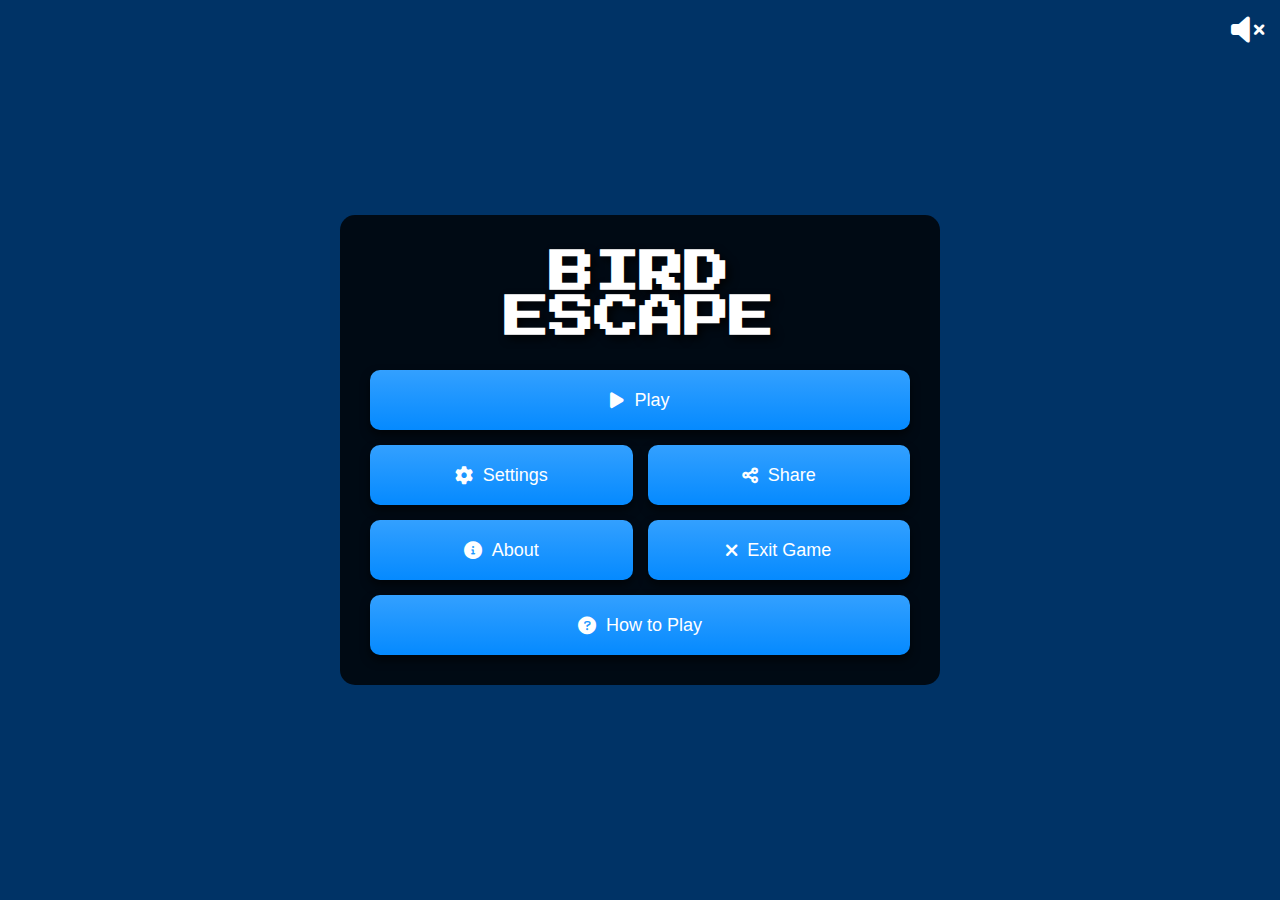
<file: index.html>
<!DOCTYPE html>
<html lang="en">
<head>
  <meta charset="UTF-8">
  <meta name="viewport" content="width=device-width, initial-scale=1.0">
  <link rel="stylesheet" href="https://cdnjs.cloudflare.com/ajax/libs/font-awesome/6.0.0-beta3/css/all.min.css">
  <link href="https://fonts.googleapis.com/css2?family=Press+Start+2P&family=Orbitron:wght@400;700&display=swap" rel="stylesheet">
  <style>
    * {
      margin: 0;
      padding: 0;
      -webkit-tap-highlight-color: transparent;
      box-sizing: border-box;
    }
    body {
      background: #003366;
      color: white;
      height: 100vh;
      display: flex;
      align-items: center;
      justify-content: center;
      position: relative;
      overflow: hidden; /* Prevent scroll bars */
    }
    .mute-button {
      position: absolute;
      top: 15px;
      right: 15px;
      font-size: 30px;
      cursor: pointer;
    }
    .start-screen {
      display: flex;
      flex-direction: column;
      align-items: center;
      justify-content: center;
      width: 90%;
      max-width: 600px; /* Adjusted max width */
      background: rgba(0, 0, 0, 0.8); /* Semi-transparent overlay */
      padding: 30px; /* Increased padding */
      border-radius: 15px; /* More rounded corners */
      text-align: center;
    }
    .start-screen h1 {
      font-size: 45px; /* Increased font size */
      margin-bottom: 30px; /* Increased bottom margin */
      animation: scaleUpDown 2s infinite alternate;
      text-shadow: 4px 4px 8px rgba(0, 0, 0, 0.8); /* Darker and larger shadow */
      font-family: 'Press Start 2P', cursive;
      font-weight: 800;
      font-style: normal;
       /* Prevents line break */
    }
    @keyframes scaleUpDown {
      0% { transform: scale(1); }
      100% { transform: scale(1.1); }
    }
    .button-container {
      display: flex;
      flex-direction: column;
      gap: 15px; /* Increased gap between rows */
      width: 100%;
    }
    .button-container .top-row,
    .button-container .bottom-row {
      display: flex;
      gap: 15px;
      width: 100%;
    }
    .button-container .top-row {
      justify-content: center;
    }
    .button-container .bottom-row {
      justify-content: center;
    }
    .button-container .bottom-row .wide-button {
      width: 100%;
    }
    .button-container button {
      width: 100%;
      height: 60px;
      background: linear-gradient(to bottom, #33a0ff, #058aff);
      border: none;
      color: white;
      font-size: 18px;
      border-radius: 10px;
      box-shadow: 0 5px 10px rgba(0, 0, 0, 0.6);
      cursor: pointer;
      display: flex;
      align-items: center;
      justify-content: center;
      transition: transform 0.2s, box-shadow 0.2s;
    }
    .button-container button:hover {
      transform: scale(1.05);
      box-shadow: 0 8px 15px rgba(0, 0, 0, 0.6);
    }
    .button-container button:active {
      transform: scale(0.95);
      box-shadow: 0 4px 8px rgba(0, 0, 0, 0.6);
    }
    .start-screen i {
      margin-right: 10px;
    }
    h1 {
      margin-top: 5px;
    }
    .quote-screen {
      display: none;
      position: fixed;
      top: 0;
      left: 0;
      width: 100%;
      height: 100%;
      background: rgba(0, 0, 0, 0.8);
      color: white;
      align-items: center;
      justify-content: center;
      text-align: center;
      z-index: 9999;
      font-size: 24px;
      padding: 20px;
    }
    .quote-screen p {
      margin: 20px 0;
      font-family: 'Press Start 2P', cursive;
    }
  </style>
</head>
<body>
  <i class="fas fa-volume-mute mute-button" id="muteButton" onclick="toggleMute()"></i>

  <div class="start-screen">
    <h1 class="game-title">BIRD<br>ESCAPE</h1> <!-- Title split into two lines -->
    <div class="button-container">
      <div class="top-row">
        <button onclick="startGame()"><i class="fas fa-play"></i>Play</button>
      </div>
      <div class="bottom-row">
        <button onclick="openSettings()"><i class="fas fa-cog"></i>Settings</button>
        <button onclick="shareGame()"><i class="fas fa-share-alt"></i>Share</button>
      </div>
      <div class="bottom-row">
        <button onclick="showAbout()"><i class="fas fa-info-circle"></i>About</button>
        <button class="wide-button" onclick="exitGame()"><i class="fas fa-times"></i>Exit Game</button>
      </div>
      <div class="bottom-row">
        <button onclick="showHowToPlay()"><i class="fas fa-question-circle"></i>How to Play</button>
      </div>
    </div>
  </div>

  <audio id="bgMusic" src="assets/sounds/chill.mp3" loop></audio>
  <audio id="Menu_Click" src="assets/sounds/menu-click.mp3"></audio>

  <script src="main.js"></script>
</body>
</html>
</file>
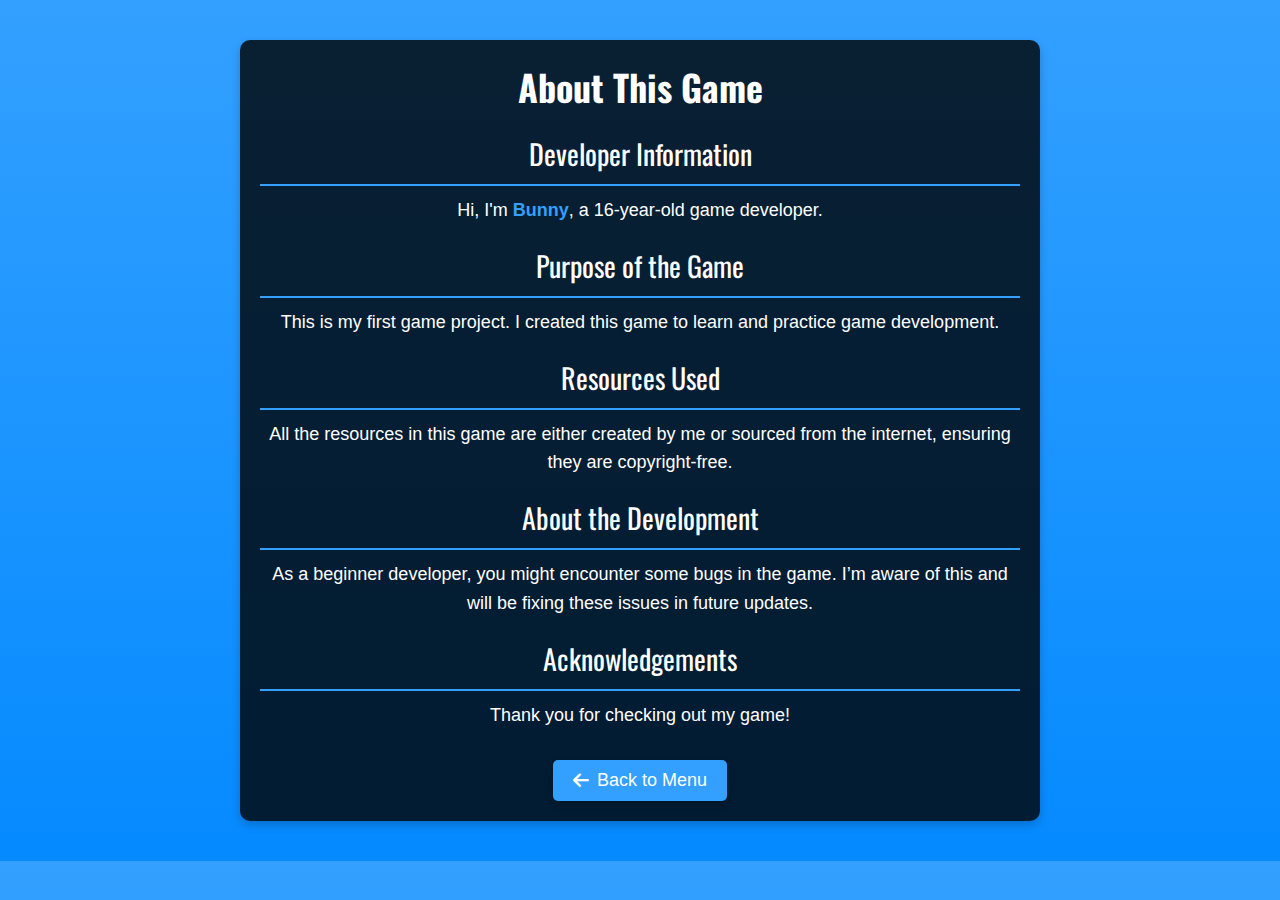
<file: about.html>
<!DOCTYPE html>
<html lang="en">
<head>
  <meta charset="UTF-8">
  <meta name="viewport" content="width=device-width, initial-scale=1.0">
  <title>About This Game</title>
  <link rel="stylesheet" href="https://cdnjs.cloudflare.com/ajax/libs/font-awesome/6.0.0-beta3/css/all.min.css">
  <link href="https://fonts.googleapis.com/css2?family=Press+Start+2P&display=swap" rel="stylesheet">
  <link href="https://fonts.googleapis.com/css2?family=Oswald:wght@700&display=swap" rel="stylesheet">
  <style>
    * {
      margin: 0;
      padding: 0;
      box-sizing: border-box;
    }
    body {
      font-family: Arial, sans-serif;
      background: linear-gradient(to bottom, #33a0ff, #058aff);
      color: white;
      text-align: center;
      padding: 20px;
    }
    .about-section {
      background-color: rgba(0, 0, 0, 0.8);
      color: white;
      padding: 20px;
      margin: 20px auto;
      border-radius: 10px;
      width: 90%;
      max-width: 800px;
      box-shadow: 0px 4px 10px rgba(0, 0, 0, 0.2);
    }
    .about-content h2 {
      font-family: 'Oswald', sans-serif;
      font-size: 36px;
      margin-bottom: 20px;
    }
    .section-title {
      font-family: 'Oswald', sans-serif;
      font-size: 28px;
      margin-top: 20px;
      border-bottom: 2px solid #33a0ff;
      padding-bottom: 10px;
    }
    .about-content p {
      font-family: 'Arial', sans-serif;
      font-size: 18px;
      line-height: 1.6;
      margin: 10px 0;
    }
    .about-content strong {
      color: #33a0ff;
    }
    .back-button {
      display: inline-flex;
      align-items: center;
      background: #33a0ff;
      color: white;
      padding: 10px 20px;
      border: none;
      border-radius: 5px;
      font-size: 18px;
      margin-top: 20px;
      text-decoration: none;
      cursor: pointer;
      box-shadow: 0px 4px 10px rgba(0, 0, 0, 0.2);
      transition: background-color 0.3s, transform 0.2s;
    }
    .back-button:hover {
      background-color: #058aff;
      transform: scale(1.05);
    }
    .back-button:active {
      transform: scale(0.95);
    }
    .back-button i {
      margin-right: 8px;
    }
  </style>
</head>
<body>
  <section id="about" class="about-section">
    <div class="about-content">
      <h2>About This Game</h2>
      
      <div class="section-title">Developer Information</div>
      <p>Hi, I'm <strong>Bunny</strong>, a 16-year-old game developer.</p>
      
      <div class="section-title">Purpose of the Game</div>
      <p>This is my first game project. I created this game to learn and practice game development.</p>
      
      <div class="section-title">Resources Used</div>
      <p>All the resources in this game are either created by me or sourced from the internet, ensuring they are copyright-free.</p>
      
      <div class="section-title">About the Development</div>
      <p>As a beginner developer, you might encounter some bugs in the game. I’m aware of this and will be fixing these issues in future updates.</p>
      
      <div class="section-title">Acknowledgements</div>
      <p>Thank you for checking out my game!</p>

      <!-- Back to Menu Button -->
      <a href="index.html" class="back-button">
        <i class="fas fa-arrow-left"></i> Back to Menu
      </a>
    </div>
    <audio id="bgMusic" src="assets/sounds/chill.mp3" loop></audio>
  </section>
  <script src="main.js">main.js</script>
</body>
</html>
</file>
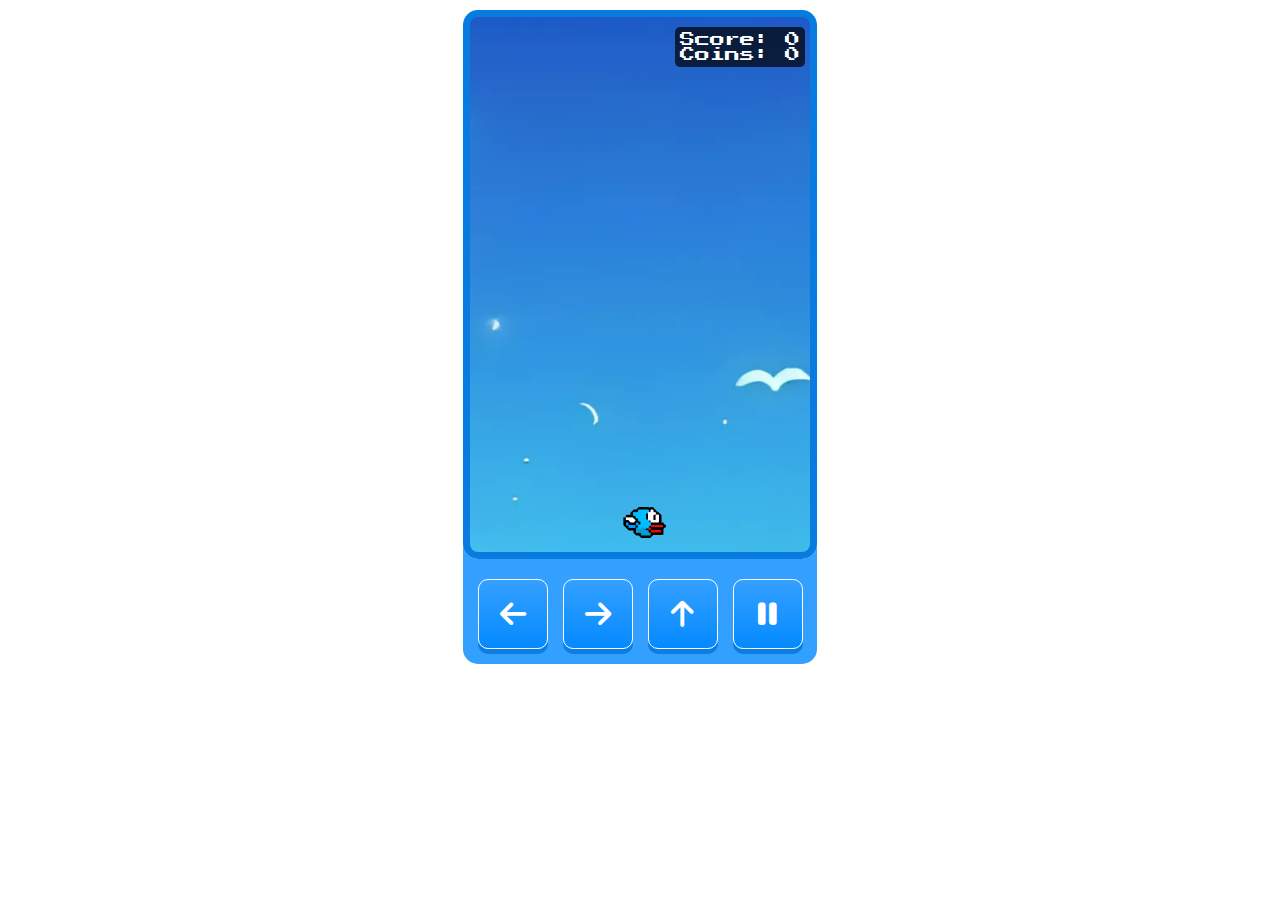
<file: game.html>
<!DOCTYPE html>
<html>
<head>
  <link rel="stylesheet" href="https://cdnjs.cloudflare.com/ajax/libs/font-awesome/6.0.0-beta3/css/all.min.css">
  <link href="https://fonts.googleapis.com/css2?family=Press+Start+2P&display=swap" rel="stylesheet">
  <link rel="preconnect" href="https://fonts.googleapis.com">
  <link rel="preconnect" href="https://fonts.gstatic.com" crossorigin>
  <link href="https://fonts.googleapis.com/css2?family=Bebas+Neue&family=Gupter:wght@400;500;700&family=Kanit:ital,wght@0,100;0,200;0,300;0,400;0,500;0,600;0,700;0,800;0,900;1,100;1,200;1,300;1,400;1,500;1,600;1,700;1,800;1,900&family=Open+Sans:ital,wght@0,300..800;1,300..800&family=Permanent+Marker&family=Radio+Canada+Big:ital,wght@0,400..700;1,400..700&family=Shadows+Into+Light&display=swap" rel="stylesheet">
  <style>
    * {
      margin: 0;
      padding: 0;
      -webkit-tap-highlight-color: transparent; /* Added for mobile touch optimization */
    }
    .game-container {
      position: relative;
      z-index: 1;
      width: 340px;
      height: 535px; /* Increased height for vertical movement */
      border: 7px solid #077be0;
      border-radius: 15px;
     /* background: #1b2a38; */
     background: url(assets/textures/GCB-OG.png);
     background-position: center;
     background-size: cover;
     background-repeat: no-repeat;
     background-attachment: fixed;
     background-position-y: -5px;
      box-shadow: 0px 105px 0px #33a0ff;
      margin: 20px auto;
      overflow: hidden;
      margin-top: 10px;
    }
    .player-c {
      animation: up-down 2s infinite;
    }
    @keyframes up-down {
            0% {
                transform: translateY(0);
            }
            50% {
                transform: translateY(-10px); /* Adjust the distance as needed */
            }
            100% {
                transform: translateY(0);
            }
        }
    #player {
      width: 50px;
      height: 50px;
      background-color: none;
      position: absolute;
      top: 100%;
      left: 43%;
      border-radius: 0px;
      border: none;
      transition: top 0.1s linear, left 0.1s linear;
      
    }
    @keyframes up-down {
            0% {
                transform: translateY(0);
            }
            50% {
                transform: translateY(-10px); /* Adjust the distance as needed */
            }
            100% {
                transform: translateY(0);
            }
        }
    .controls {
      position: relative;
      z-index: 5;
      display: flex;
      justify-content: center;
      margin-top: 20px;
      gap: 15px;
    }
    button {
      width: 70px;
      height: 70px;
      background: linear-gradient(to bottom, #33a0ff , #058aff);
      border-radius: 10px;
      border: 1px solid white;
      color: white;
      font-size: 30px;
      box-shadow: 0px 5px 0px #0b7ee3;
      display: flex;
      align-items: center;
      justify-content: center;
    }
    button:active {
      transform: scale(0.95);
      box-shadow: 0 1px 1px rgba(0, 0, 0, 0.4);
    }
    #pause {
      background: linear-gradient(to bottom, #33a0ff , #058aff);
      color: white;
    }
    #pause:active, #pause:hover {
      background: linear-gradient(to bottom, #ff3d00 , #ff5722);
    }
    .info {
      display: none;
      width: 90%;
      margin-left: 8px;
      text-align: center;
      margin-top: 25px;
      background-color: #1b2a38;
      color: white;
      font-family: 'Press Start 2P', cursive;
      padding: 10px;
      font-size: 16px;
      border-radius: 10px;
    }
    .box {
      background-image: url(stone.png), url(player.png);
      background-position: center;
      background-size: cover;
      width: 40px;
      height: 40px;
      position: absolute;
      border-radius: 5px;
      transition: top 0.1s linear, left 0.1s linear;
    }
    audio {
      display: none;
    }
    .GameOverContainer {
      display: none;
      position: relative;
      z-index: 100;
      margin-top: -180.3%;
      width: 100%;
      height: 40px;
    }
    .GameOver {
      display: flex;
      flex-direction: column;
      align-items: center;
      justify-content: center;
      height: 100vh;
      background-color: rgba(0, 0, 0, 0.4);
      backdrop-filter: blur(10px);
      color: #fff;
      text-align: center;
      animation: fadeIn 1s ease-in-out;
    }
    .GameOver h1 {
      font-size: 55px;
      font-family: "permanent marker", static;
      font-weight: 400;
      font-style: normal;
      margin-bottom: 20px;
      letter-spacing: 2px;
      text-shadow: 2px 2px 4px #000;
      animation: zoomIn 1s ease;
      animation: scale 3s infinite;
    }
    @keyframes scale {
      0%, 100% {
        transform: scale(0.95);
      }
      50% {
        transform: scale(1)
      }
    }
    .GameOver p {
      font-family: "Shadows Into Light" , sans-serif;
      font-size: 41px;
      margin-bottom: 20px;
      animation: score 2s infinite;
    }
    @keyframes score {
      0% , 100% {
        transform: rotate(-1deg)
      }
      50% {
        transform: rotate(1deg)
      }
    }

    .GameOver button {
      font-family: "Kanit", sans-serif;
      font-weight: 700;
      padding: 15px 100px;
      margin: 15px 0;
      font-size: 1.2em;
      background-color: #33a0ff;
      color: white;
      border: none;
      border-radius: 10px;
      cursor: pointer;
      transition: background-color 0.3s, transform 0.2s;
      box-shadow: 0px 4px 15px rgba(0, 0, 0, 0.2);
    }
    .GameOver button:hover {
      background-color: #1e80cc;
      transform: scale(1.05);
    }
    .GameOver button:active {
      transform: scale(0.95);
    }
    @keyframes fadeIn {
      from { opacity: 0; }
      to { opacity: 1; }
    }
    @keyframes zoomIn {
      from { transform: scale(0.5); opacity: 0; }
      to { transform: scale(1); opacity: 1; }
    }
    .GameOver p#finalCoins {
  font-family: "Shadows Into Light", sans-serif;
  font-size: 30px; /* Smaller size compared to score */
  margin-bottom: 40px; /* Space between score and coins */
  animation: score 2s infinite; /* Add some animation if needed */
}

    .gct {
      position: relative;
      z-index: 101;
      background: linear-gradient(to bottom, #33a0ff , #058aff);
      width: 100%;
    }
    .scoreboard {
  position: absolute;
  top: 10px;
  z-index: 1002;
  right: 5px;
  background: rgba(0, 0, 0, 0.7);
  color: white;
  padding: 5px 5px;
  border-radius: 5px;
  font-family: 'Press Start 2P', cursive;
  font-size: 15px;
  
}
.item {
  width: 30px;
  height: 30px;
  background-color: gold;
  position: absolute;
  border-radius: 50%;
  transition: top 0.1s linear, left 0.1s linear;
}

.coin {
  width: 40px;
  height: 40px;
  position: absolute;
 background-image: url('assets/textures/coin.png');
  /* Add your coin image here */
  background-size: cover;*/
  border-radius: 50%;
  background-color: transparent;
  transition: top 0.1s linear, left 0.1s linear;
  animation: spin 4s infinite;
}
@keyframes spin {
            from {
                transform: rotateY(0deg);
            }
            to {
                transform: rotateY(360deg);
            }
        }

/* Settings Code */


#pause-overlay {
  display: none ;
  position: fixed;
  top: 0;
  left: 0;
  width: 100%;
  height: 100%;
  background: rgba(0, 0, 0, 0.7);
  color: white;
  z-index: 1000;
  justify-content: center;
  align-items: center;
  flex-direction: column;
}

#pause-overlay h1 {
  font-size: 70px;
  font-family: "Permanent Marker", cursive;
  margin-bottom: 20px;
  text-shadow: 2px 2px 4px rgba(0, 0, 0, 0.6);
}

#pause-button-container {
  display: grid;
  grid-template-columns: repeat(2, 1fr);
  gap: 15px;
}

.button-settings {
  height: 60px;
  background: linear-gradient(to right, #33a0ff, #058aff);
  border: none;
  color: white;
  font-size: 18px;
  border-radius: 10px;
  box-shadow: 0 8px 15px rgba(0, 0, 0, 0.6);
  cursor: pointer;
  display: flex;
  align-items: center;
  justify-content: center;
  transition: all 0.3s ease;
  font-family: "Kanit", sans-serif;
  padding: 0 75px;
}

.button-settings:hover {
  background: linear-gradient(to right, #058aff, #33a0ff);
  transform: scale(1.05);
  box-shadow: 0 12px 20px rgba(0, 0, 0, 0.7);
}

.button-settings:active {
  transform: scale(0.95);
  box-shadow: 0 6px 12px rgba(0, 0, 0, 0.7);
}

.button-settings i {
  font-size: 25px;
  margin-right: 15px;
}

.span-2 {
  grid-column: span 2;
  justify-content: center;
  padding: 0 43.5vw;
}

.span-2 i {
  margin-right: 10px;
}
/* Keyframes for jump animation */
/* Keyframes for smooth jump animation */




  </style>
</head>
<body>
  


  <section id="Main-Game">
    <div class="game-header"></div>
    <div class="game-container">
        <div class="scoreboard">
  <p id="scoreDisplay">Score: 0</p>
  <p id="coinDisplay">Coins: 0</p> <!-- New coin scoreboard -->
</div>

        <div class="player-c">
      <img id="player" src="assets/textures/bird.png">
      </div>
    </div>
    <div class="controls">
      <button id="left" ontouchstart="startMove('left')" ontouchend="stopMove()"><i class="fas fa-arrow-left"></i></button>
      <button id="right" ontouchstart="startMove('right')" ontouchend="stopMove()"><i class="fas fa-arrow-right"></i></button>
      <button id="up" ontouchstart="startJump()"><i class="fas fa-arrow-up"></i></button>
      <button id="pause"><i class="fas fa-pause"></i></button>
    </div>
    
    <div class="info">
      <p>Use the arrow buttons to move the player within the game area.</p>
      <p>Try to navigate and explore!</p>
    </div>
    <div class="GameOverContainer">
  <div class="GameOver">
    <h1>Game Over!</h1>
    <p id="finalScore"></p> <!-- Display score here -->
    <p id="finalCoins"></p> <!-- Display coins here -->
    <button id="GOmenu">Menu</button>
    <button id="GOrestart">Restart</button>
  </div>
</div>

<div id="pause-overlay">
  <h1>Paused</h1>
  <div id="pause-button-container">
    <button id="resume-btn" class="button-settings">
      <i class="fas fa-play"></i>
      <span>Resume</span>
    </button>
    <button id="restart-btn" class="button-settings">
      <i class="fas fa-rotate"></i>
      <span>Restart</span>
    </button>
    <button id="menu-btn" class="button-settings">
      <i class="fas fa-home"></i>
      <span>Menu</span>
    </button>
    <button id="sound-btn" class="button-settings">
      <i class="fas fa-volume-up"></i>
      <span>Sound</span>
    </button>
    <button id="help-btn" class="button-settings span-2">
      <i class="fas fa-question-circle"></i>
      <span>Help</span>
    </button>
    <button id="exit-btn" class="button-settings span-2">
      <i class="fas fa-sign-out-alt"></i>
      <span>Exit</span>
    </button>
  </div>
</div>


  </section>
  
  <audio id="clickSound" src="assets/sounds/sc.wav"></audio>
  <audio id="gameOverSound" src="assets/sounds/game-over.wav"></audio>
  <audio id="coin-collect" src="assets/sounds/coin-collect.wav"></audio>
  <audio id="jump-sound" src="assets/sounds/jump.wav"></audio>
  <audio id="introSound" src="assets/sounds/intro-sound.wav"></audio>
  
  <script src="main.js">main.js</script>
</body>
</html>
</file>
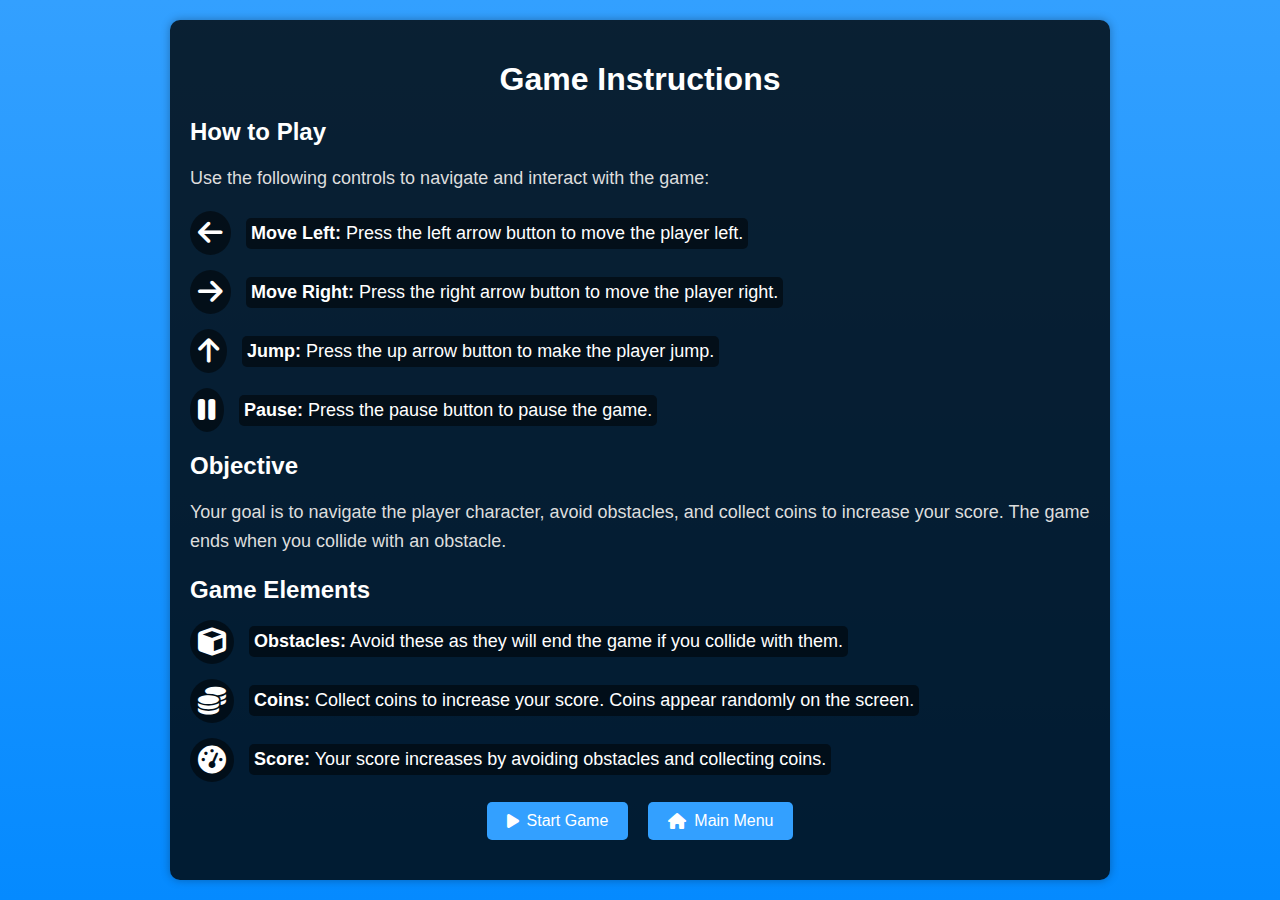
<file: htp.html>
<!DOCTYPE html>
<html lang="en">
<head>
  <meta charset="UTF-8">
  <meta name="viewport" content="width=device-width, initial-scale=1.0">
  <title>Game Help</title>
  <link rel="stylesheet" href="https://cdnjs.cloudflare.com/ajax/libs/font-awesome/6.0.0-beta3/css/all.min.css">
  <style>
    body {
      font-family: Arial, sans-serif;
      background: linear-gradient(to bottom, #33a0ff, #058aff);
      color: white;
      margin: 0;
      padding: 0;
    }
    .container {
      width: 80%;
      max-width: 900px;
      margin: 20px auto;
      padding: 20px;
      border-radius: 10px;
      background: rgba(0, 0, 0, 0.8);
      box-shadow: 0 0 10px rgba(0, 0, 0, 0.3);
    }
    h1 {
      font-size: 32px;
      text-align: center;
      color: #ffffff;
      margin-bottom: 20px;
      font-family: 'Oswald', sans-serif;
    }
    .section {
      margin-bottom: 20px;
    }
    .section h2 {
      font-size: 24px;
      margin-bottom: 15px;
      color: #ffffff;
      font-family: 'Oswald', sans-serif;
    }
    .section p {
      font-size: 18px;
      line-height: 1.6;
      color: #dddddd;
    }
    .controls-list {
      list-style: none;
      padding: 0;
    }
    .controls-list li {
      margin-bottom: 15px;
      font-size: 18px;
      display: flex;
      align-items: center;
    }
    .controls-list li i {
      font-size: 28px; /* Increased icon size */
      margin-right: 15px;
      color: #ffffff;
      background: rgba(0, 0, 0, 0.5); /* Light background behind icons */
      border-radius: 50%;
      padding: 8px;
    }
    .controls-list li span {
      background: rgba(0, 0, 0, 0.5); /* Light background behind text */
      padding: 5px;
      border-radius: 5px;
    }
    .button-container {
      display: flex;
      justify-content: center;
      gap: 20px;
    }
    .button-container button {
      background: #33a0ff;
      border: none;
      color: white;
      font-size: 16px;
      border-radius: 5px;
      padding: 10px 20px;
      cursor: pointer;
      display: flex;
      align-items: center;
      transition: background 0.3s, transform 0.2s;
    }
    .button-container button:hover {
      background: #058aff;
      transform: scale(1.05);
    }
    .button-container button:active {
      transform: scale(0.95);
    }
    .button-container button i {
      margin-right: 8px;
    }
  </style>
</head>
<body>
  <div class="container">
    <h1>Game Instructions</h1>
    
    <div class="section">
      <h2>How to Play</h2>
      <p>Use the following controls to navigate and interact with the game:</p>
      <ul class="controls-list">
        <li><i class="fas fa-arrow-left"></i> <span><strong>Move Left:</strong> Press the left arrow button to move the player left.</span></li>
        <li><i class="fas fa-arrow-right"></i> <span><strong>Move Right:</strong> Press the right arrow button to move the player right.</span></li>
        <li><i class="fas fa-arrow-up"></i> <span><strong>Jump:</strong> Press the up arrow button to make the player jump.</span></li>
        <li><i class="fas fa-pause"></i> <span><strong>Pause:</strong> Press the pause button to pause the game.</span></li>
      </ul>
    </div>

    <div class="section">
      <h2>Objective</h2>
      <p>Your goal is to navigate the player character, avoid obstacles, and collect coins to increase your score. The game ends when you collide with an obstacle.</p>
    </div>

    <div class="section">
      <h2>Game Elements</h2>
      <ul class="controls-list">
        <li><i class="fas fa-cube"></i> <span><strong>Obstacles:</strong> Avoid these as they will end the game if you collide with them.</span></li>
        <li><i class="fas fa-coins"></i> <span><strong>Coins:</strong> Collect coins to increase your score. Coins appear randomly on the screen.</span></li>
        <li><i class="fas fa-tachometer-alt"></i> <span><strong>Score:</strong> Your score increases by avoiding obstacles and collecting coins.</span></li>
      </ul>
    </div>

    <div class="section button-container">
      <button onclick="window.location.href='game.html'"><i class="fas fa-play"></i> Start Game</button>
      <button onclick="window.location.href='index.html'"><i class="fas fa-home"></i> Main Menu</button>
    </div>
  </div>
  <audio id="bgMusic" src="assets/sounds/chill.mp3" loop></audio>
  <script src="main.js">main.js</script>
</body>
</html>
</file>
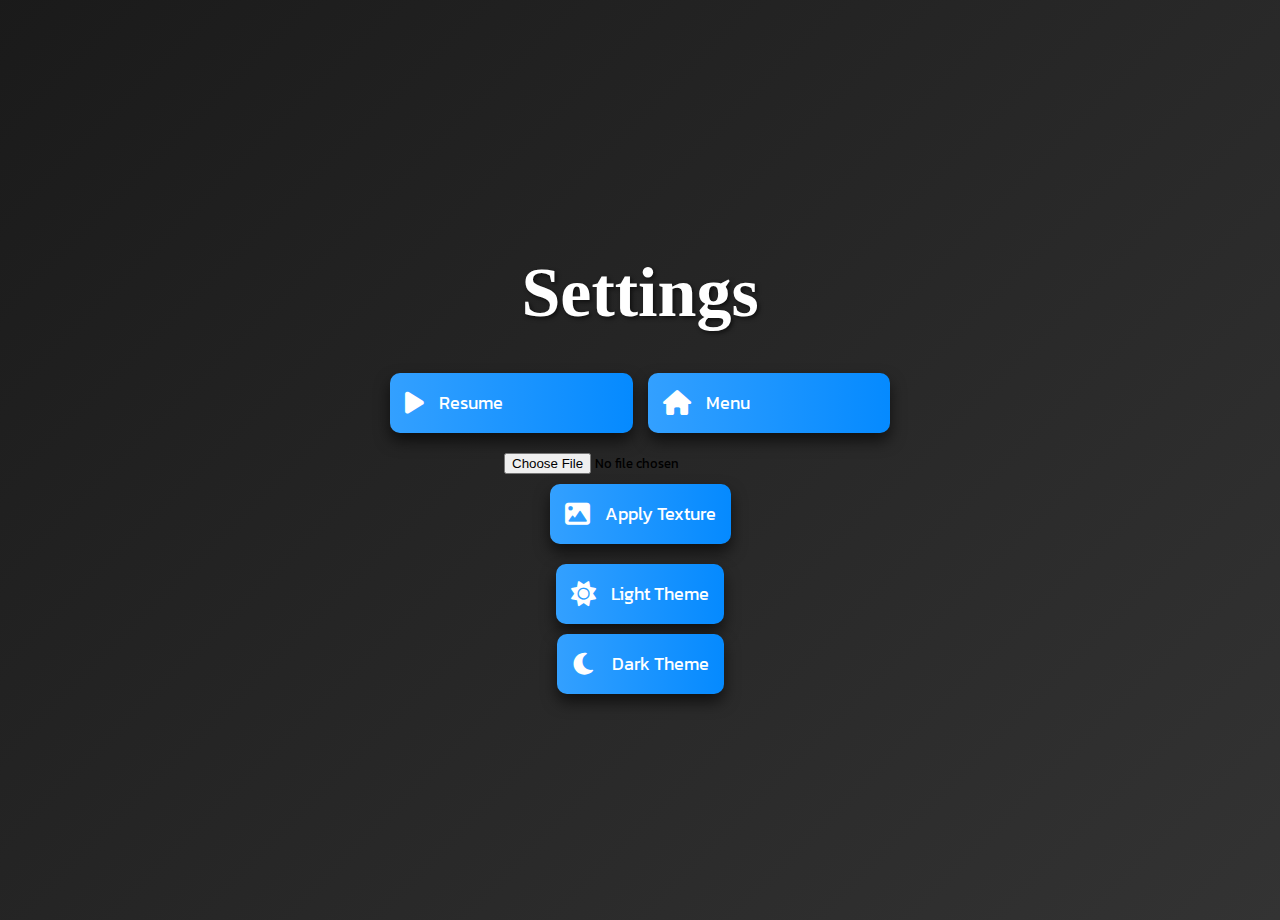
<file: settings.html>
<!DOCTYPE html>
<html lang="en">
<head>
  <meta charset="UTF-8">
  <meta name="viewport" content="width=device-width, initial-scale=1.0">
  <link rel="stylesheet" href="https://cdnjs.cloudflare.com/ajax/libs/font-awesome/6.0.0-beta3/css/all.min.css">
  <link rel="preconnect" href="https://fonts.googleapis.com">
  <link rel="preconnect" href="https://fonts.gstatic.com" crossorigin>
  <link href="https://fonts.googleapis.com/css2?family=Kanit:wght@400;700&family=Permanent+Marker&display=swap" rel="stylesheet">
  <style>
    body {
      display: flex;
      justify-content: center;
      align-items: center;
      height: 100vh;
      background-color: #333;
      margin: 0;
      padding: 0;
      box-sizing: border-box;
    }

    #settings-container {
      background: linear-gradient(135deg, #1a1a1a, #333);
      height: 100vh;
      width: 100vw;
      display: flex;
      flex-direction: column;
      justify-content: center;
      align-items: center;
      padding: 20px;
    }

    #settings-header {
      color: #fff;
      font-size: 70px;
      font-family: "Permanent Marker", cursive;
      animation: rotate 4s infinite;
      text-shadow: 2px 2px 4px rgba(0, 0, 0, 0.6);
      margin-bottom: 40px;
    }

    @keyframes rotate {
      0%, 100% {
        transform: rotate(0deg);
      }
      40% {
        transform: rotate(5deg);
      }
      80% {
        transform: rotate(-5deg);
      }
    }

    #settings-button-container {
      width: 100%;
      max-width: 500px;
      display: grid;
      grid-template-columns: repeat(2, 1fr);
      gap: 15px;
    }

    .button-settings {
      height: 60px;
      background: linear-gradient(to right, #33a0ff, #058aff);
      border: none;
      color: white;
      font-size: 18px;
      border-radius: 10px;
      box-shadow: 0 8px 15px rgba(0, 0, 0, 0.6);
      cursor: pointer;
      display: flex;
      align-items: center;
      justify-content: flex-start;
      transition: all 0.3s ease;
      font-family: "Kanit", sans-serif;
      padding: 0 15px;
    }

    .button-settings:hover {
      background: linear-gradient(to right, #058aff, #33a0ff);
      transform: scale(1.05);
      box-shadow: 0 12px 20px rgba(0, 0, 0, 0.7);
    }

    .button-settings:active {
      transform: scale(0.95);
      box-shadow: 0 6px 12px rgba(0, 0, 0, 0.7);
    }

    .button-settings i {
      font-size: 25px;
      margin-right: 15px;
    }

    .span-2 {
      grid-column: span 2;
      justify-content: center; /* Center the content */
    }

    .span-2 i {
      margin-right: 10px; /* Adjust the spacing between icon and text */
    }

    #upload-container {
      display: flex;
      flex-direction: column;
      gap: 10px;
      align-items: center;
      margin-top: 20px;
    }

    #upload-container input[type="file"] {
      font-family: "Kanit", sans-serif;
    }

    #theme-container {
      display: flex;
      flex-direction: column;
      gap: 10px;
      align-items: center;
      margin-top: 20px;
    }
  </style>
</head>
<body>
  <div id="settings-container">
    <h1 id="settings-header">Settings</h1>
    <div id="settings-button-container">
      <button id="settings-resume-btn" class="button-settings">
        <i class="fa-solid fa-play"></i>
        <span>Resume</span>
      </button>
      <button id="settings-menu-btn" class="button-settings">
        <i class="fa-solid fa-house"></i>
        <span>Menu</span>
      </button>
    </div>
    <div id="upload-container">
      <input type="file" id="textureUpload" accept="image/*">
      <button id="apply-texture-btn" class="button-settings">
        <i class="fa-solid fa-image"></i>
        <span>Apply Texture</span>
      </button>
    </div>
    <div id="theme-container">
      <button id="light-theme-btn" class="button-settings">
        <i class="fa-solid fa-sun"></i>
        <span>Light Theme</span>
      </button>
      <button id="dark-theme-btn" class="button-settings">
        <i class="fa-solid fa-moon"></i>
        <span>Dark Theme</span>
      </button>
    </div>
  </div>

  <script>
    document.getElementById('apply-texture-btn').addEventListener('click', () => {
      const fileInput = document.getElementById('textureUpload');
      if (fileInput.files.length > 0) {
        const file = fileInput.files[0];
        // Process file here: e.g., upload to server or update game texture
        alert('Texture applied!'); // Placeholder for actual texture application logic
      } else {
        alert('Please upload a texture file.');
      }
    });

    document.getElementById('light-theme-btn').addEventListener('click', () => {
      document.body.style.backgroundColor = '#f0f0f0'; // Light theme background
      document.getElementById('settings-container').style.background = 'linear-gradient(135deg, #f0f0f0, #dcdcdc)';
      // Add additional light theme styles here
    });

    document.getElementById('dark-theme-btn').addEventListener('click', () => {
      document.body.style.backgroundColor = '#333'; // Dark theme background
      document.getElementById('settings-container').style.background = 'linear-gradient(135deg, #1a1a1a, #333)';
      // Add additional dark theme styles here
    });
  </script>
</body>
</html>
</file>
